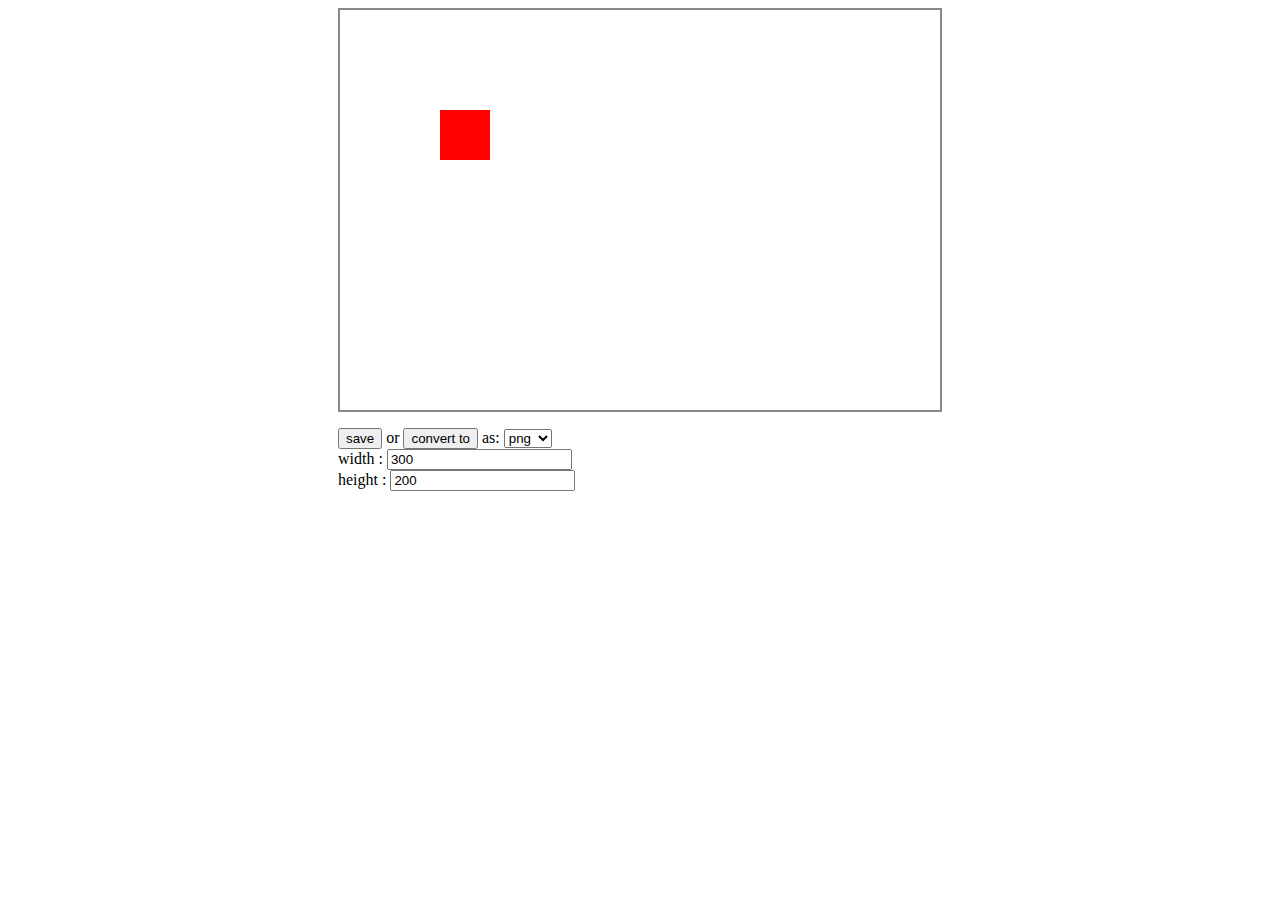
<file: canvas2image-master/index.html>
<!doctype html>
<html>
<meta charset="utf-8" />
<script src="canvas2image.js"></script>
<style>
    .doc {
        width: 604px;
        margin: 0 auto;
    }
    canvas {
        display: block;
        border: 2px solid #888;
    }
</style>
<body>
<div class="doc">
    <canvas width="600" height="400" id="cvs"></canvas>
    <div>
        <p>
            <button id="save">save</button> or <button id="convert">convert to</button> as: 
            <select id="sel">
                <option value="png">png</option>
                <option value="jpeg">jpeg</option>
                <option value="bmp">bmp</option>
            </select><br/>
            width : <input type="number" value="300" id="imgW" /><br/>
            height : <input type="number" value="200" id="imgH" />
        </p>

    </div>
    <div id="imgs">
        
    </div>
</div>
<script>
    var canvas, ctx, bMouseIsDown = false, iLastX, iLastY,
        $save, $imgs,
        $convert, $imgW, $imgH,
        $sel;
    function init () {
        canvas = document.getElementById('cvs');
        ctx = canvas.getContext('2d');
        $save = document.getElementById('save');
        $convert = document.getElementById('convert');
        $sel = document.getElementById('sel');
        $imgs = document.getElementById('imgs');
        $imgW = document.getElementById('imgW');
        $imgH = document.getElementById('imgH');
        bind();
        draw();
    }
    function bind () {
        canvas.onmousedown = function(e) {
            bMouseIsDown = true;
            iLastX = e.clientX - canvas.offsetLeft + (window.pageXOffset||document.body.scrollLeft||document.documentElement.scrollLeft);
            iLastY = e.clientY - canvas.offsetTop + (window.pageYOffset||document.body.scrollTop||document.documentElement.scrollTop);
        }
        canvas.onmouseup = function() {
            bMouseIsDown = false;
            iLastX = -1;
            iLastY = -1;
        }
        canvas.onmousemove = function(e) {
            if (bMouseIsDown) {
                var iX = e.clientX - canvas.offsetLeft + (window.pageXOffset||document.body.scrollLeft||document.documentElement.scrollLeft);
                var iY = e.clientY - canvas.offsetTop + (window.pageYOffset||document.body.scrollTop||document.documentElement.scrollTop);
                ctx.moveTo(iLastX, iLastY);
                ctx.lineTo(iX, iY);
                ctx.stroke();
                iLastX = iX;
                iLastY = iY;
            }
        };
        
        $save.onclick = function (e) {
            var type = $sel.value,
                w = $imgW.value,
                h = $imgH.value;
            Canvas2Image.saveAsImage(canvas, w, h, type);
        }
        $convert.onclick = function (e) {
            var type = $sel.value,
                w = $imgW.value,
                h = $imgH.value;
            $imgs.appendChild(Canvas2Image.convertToImage(canvas, w, h, type))
        }
        
    }
    function draw () {
        ctx.fillStyle = '#ffffff';
        ctx.fillRect(0, 0, 600, 400);
        ctx.fillStyle = 'red';
        ctx.fillRect(100, 100, 50, 50);
    }
    
    
    onload = init;
</script>
</body>
</html>
</file>
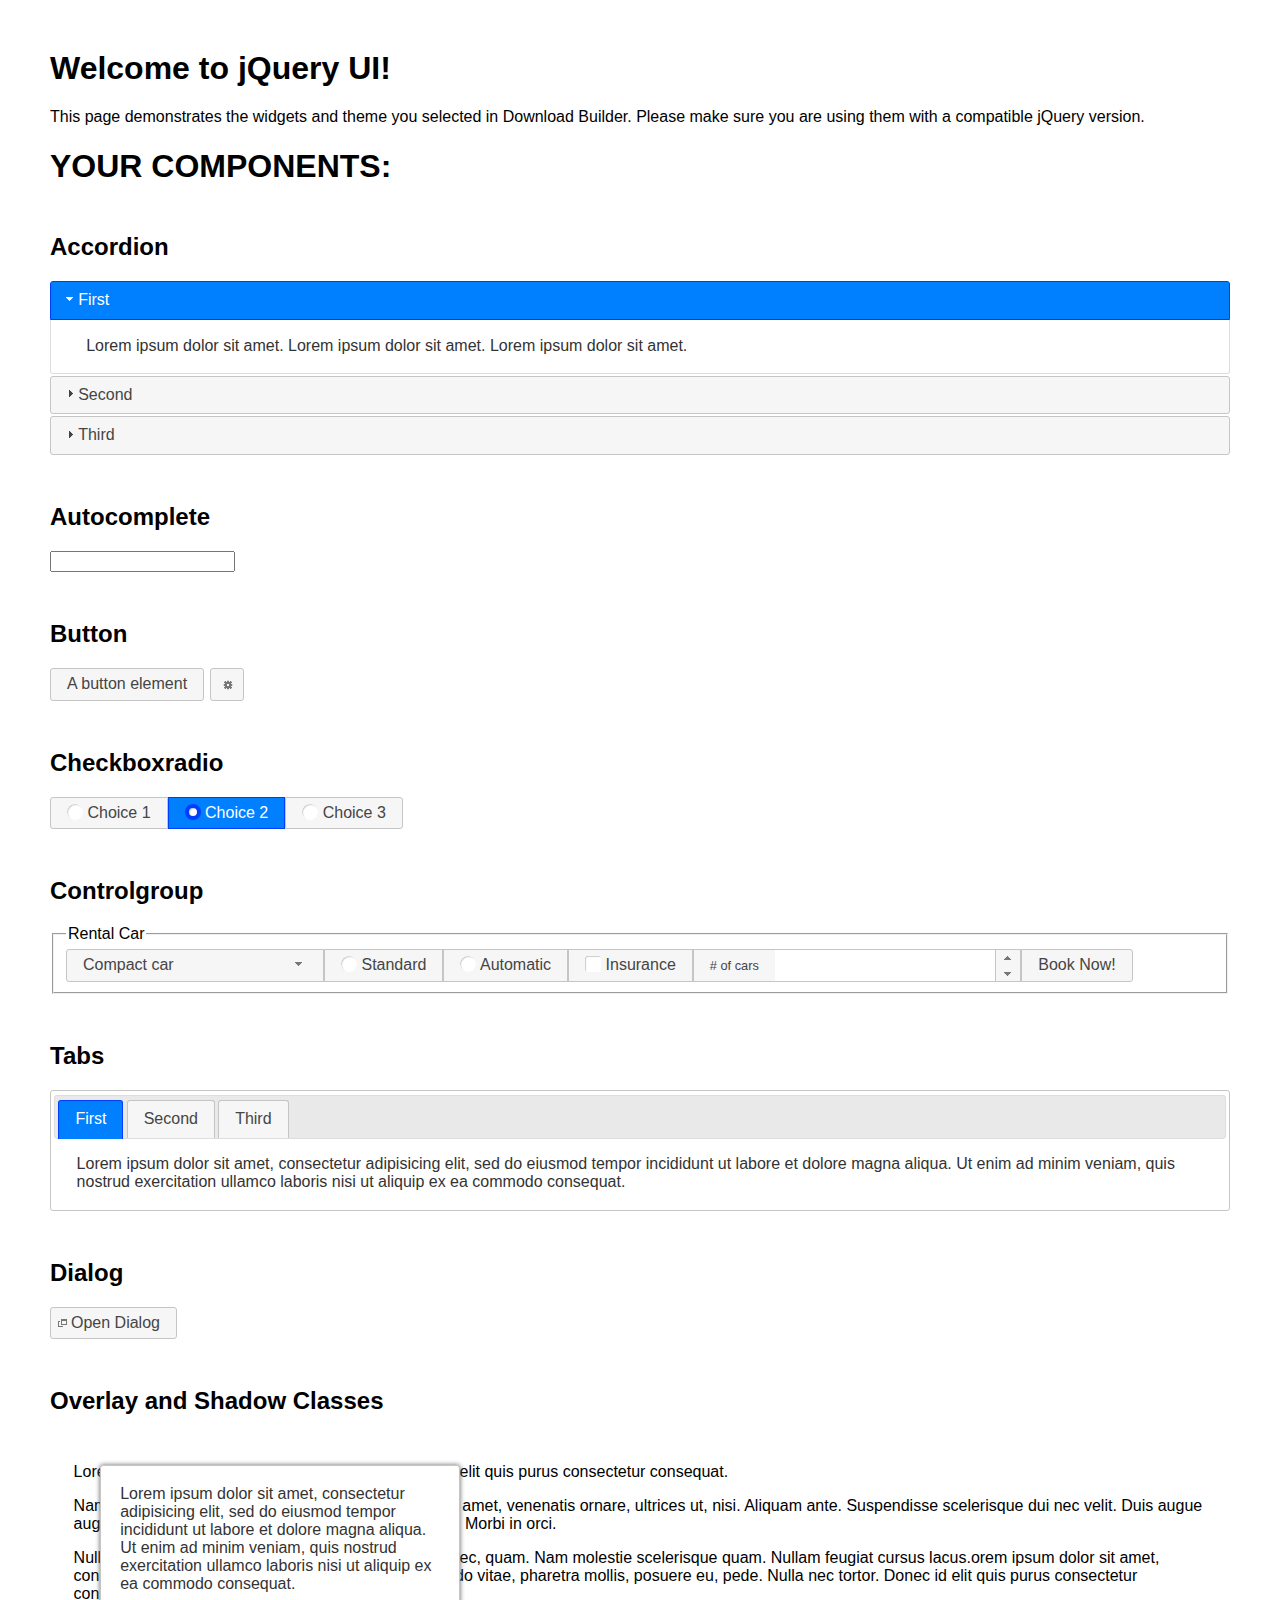
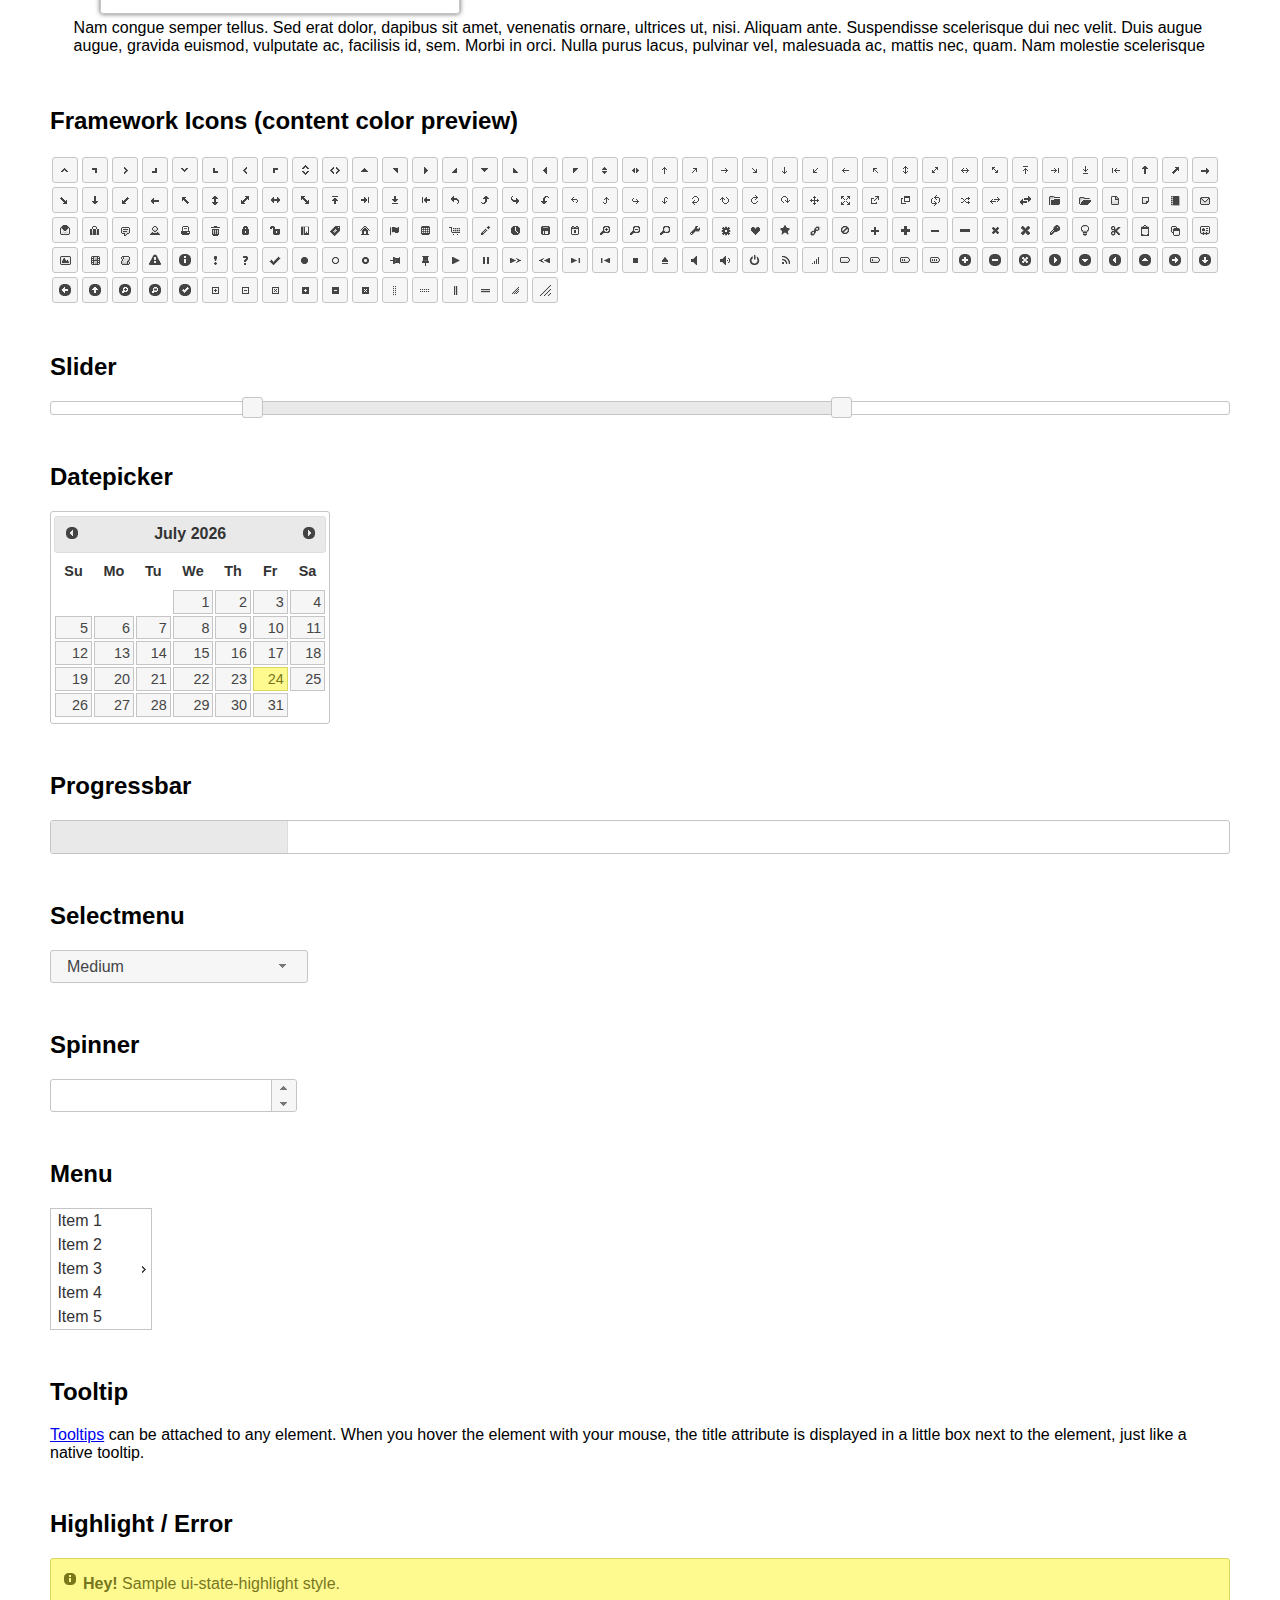
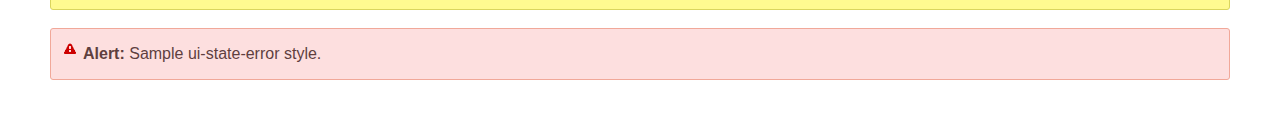
<file: jquery-ui-1.12.1/index.html>
<!doctype html>
<html lang="us">
<head>
	<meta charset="utf-8">
	<title>jQuery UI Example Page</title>
	<link href="jquery-ui.css" rel="stylesheet">
	<style>
	body{
		font-family: "Trebuchet MS", sans-serif;
		margin: 50px;
	}
	.demoHeaders {
		margin-top: 2em;
	}
	#dialog-link {
		padding: .4em 1em .4em 20px;
		text-decoration: none;
		position: relative;
	}
	#dialog-link span.ui-icon {
		margin: 0 5px 0 0;
		position: absolute;
		left: .2em;
		top: 50%;
		margin-top: -8px;
	}
	#icons {
		margin: 0;
		padding: 0;
	}
	#icons li {
		margin: 2px;
		position: relative;
		padding: 4px 0;
		cursor: pointer;
		float: left;
		list-style: none;
	}
	#icons span.ui-icon {
		float: left;
		margin: 0 4px;
	}
	.fakewindowcontain .ui-widget-overlay {
		position: absolute;
	}
	select {
		width: 200px;
	}
	</style>
</head>
<body>

<h1>Welcome to jQuery UI!</h1>

<div class="ui-widget">
	<p>This page demonstrates the widgets and theme you selected in Download Builder. Please make sure you are using them with a compatible jQuery version.</p>
</div>

<h1>YOUR COMPONENTS:</h1>


<!-- Accordion -->
<h2 class="demoHeaders">Accordion</h2>
<div id="accordion">
	<h3>First</h3>
	<div>Lorem ipsum dolor sit amet. Lorem ipsum dolor sit amet. Lorem ipsum dolor sit amet.</div>
	<h3>Second</h3>
	<div>Phasellus mattis tincidunt nibh.</div>
	<h3>Third</h3>
	<div>Nam dui erat, auctor a, dignissim quis.</div>
</div>



<!-- Autocomplete -->
<h2 class="demoHeaders">Autocomplete</h2>
<div>
	<input id="autocomplete" title="type &quot;a&quot;">
</div>



<!-- Button -->
<h2 class="demoHeaders">Button</h2>
<button id="button">A button element</button>
<button id="button-icon">An icon-only button</button>



<!-- Checkboxradio -->
<h2 class="demoHeaders">Checkboxradio</h2>
<form style="margin-top: 1em;">
	<div id="radioset">
		<input type="radio" id="radio1" name="radio"><label for="radio1">Choice 1</label>
		<input type="radio" id="radio2" name="radio" checked="checked"><label for="radio2">Choice 2</label>
		<input type="radio" id="radio3" name="radio"><label for="radio3">Choice 3</label>
	</div>
</form>



<!-- Controlgroup -->
<h2 class="demoHeaders">Controlgroup</h2>
<fieldset>
	<legend>Rental Car</legend>
	<div id="controlgroup">
		<select id="car-type">
			<option>Compact car</option>
			<option>Midsize car</option>
			<option>Full size car</option>
			<option>SUV</option>
			<option>Luxury</option>
			<option>Truck</option>
			<option>Van</option>
		</select>
		<label for="transmission-standard">Standard</label>
		<input type="radio" name="transmission" id="transmission-standard">
		<label for="transmission-automatic">Automatic</label>
		<input type="radio" name="transmission" id="transmission-automatic">
		<label for="insurance">Insurance</label>
		<input type="checkbox" name="insurance" id="insurance">
		<label for="horizontal-spinner" class="ui-controlgroup-label"># of cars</label>
		<input id="horizontal-spinner" class="ui-spinner-input">
		<button>Book Now!</button>
	</div>
</fieldset>



<!-- Tabs -->
<h2 class="demoHeaders">Tabs</h2>
<div id="tabs">
	<ul>
		<li><a href="#tabs-1">First</a></li>
		<li><a href="#tabs-2">Second</a></li>
		<li><a href="#tabs-3">Third</a></li>
	</ul>
	<div id="tabs-1">Lorem ipsum dolor sit amet, consectetur adipisicing elit, sed do eiusmod tempor incididunt ut labore et dolore magna aliqua. Ut enim ad minim veniam, quis nostrud exercitation ullamco laboris nisi ut aliquip ex ea commodo consequat.</div>
	<div id="tabs-2">Phasellus mattis tincidunt nibh. Cras orci urna, blandit id, pretium vel, aliquet ornare, felis. Maecenas scelerisque sem non nisl. Fusce sed lorem in enim dictum bibendum.</div>
	<div id="tabs-3">Nam dui erat, auctor a, dignissim quis, sollicitudin eu, felis. Pellentesque nisi urna, interdum eget, sagittis et, consequat vestibulum, lacus. Mauris porttitor ullamcorper augue.</div>
</div>



<h2 class="demoHeaders">Dialog</h2>
<p>
	<button id="dialog-link" class="ui-button ui-corner-all ui-widget">
		<span class="ui-icon ui-icon-newwin"></span>Open Dialog
	</button>
</p>

<h2 class="demoHeaders">Overlay and Shadow Classes</h2>
<div style="position: relative; width: 96%; height: 200px; padding:1% 2%; overflow:hidden;" class="fakewindowcontain">
	<p>Lorem ipsum dolor sit amet,  Nulla nec tortor. Donec id elit quis purus consectetur consequat. </p><p>Nam congue semper tellus. Sed erat dolor, dapibus sit amet, venenatis ornare, ultrices ut, nisi. Aliquam ante. Suspendisse scelerisque dui nec velit. Duis augue augue, gravida euismod, vulputate ac, facilisis id, sem. Morbi in orci. </p><p>Nulla purus lacus, pulvinar vel, malesuada ac, mattis nec, quam. Nam molestie scelerisque quam. Nullam feugiat cursus lacus.orem ipsum dolor sit amet, consectetur adipiscing elit. Donec libero risus, commodo vitae, pharetra mollis, posuere eu, pede. Nulla nec tortor. Donec id elit quis purus consectetur consequat. </p><p>Nam congue semper tellus. Sed erat dolor, dapibus sit amet, venenatis ornare, ultrices ut, nisi. Aliquam ante. Suspendisse scelerisque dui nec velit. Duis augue augue, gravida euismod, vulputate ac, facilisis id, sem. Morbi in orci. Nulla purus lacus, pulvinar vel, malesuada ac, mattis nec, quam. Nam molestie scelerisque quam. </p><p>Nullam feugiat cursus lacus.orem ipsum dolor sit amet, consectetur adipiscing elit. Donec libero risus, commodo vitae, pharetra mollis, posuere eu, pede. Nulla nec tortor. Donec id elit quis purus consectetur consequat. Nam congue semper tellus. Sed erat dolor, dapibus sit amet, venenatis ornare, ultrices ut, nisi. Aliquam ante. </p><p>Suspendisse scelerisque dui nec velit. Duis augue augue, gravida euismod, vulputate ac, facilisis id, sem. Morbi in orci. Nulla purus lacus, pulvinar vel, malesuada ac, mattis nec, quam. Nam molestie scelerisque quam. Nullam feugiat cursus lacus.orem ipsum dolor sit amet, consectetur adipiscing elit. Donec libero risus, commodo vitae, pharetra mollis, posuere eu, pede. Nulla nec tortor. Donec id elit quis purus consectetur consequat. Nam congue semper tellus. Sed erat dolor, dapibus sit amet, venenatis ornare, ultrices ut, nisi. </p>

	<!-- ui-dialog -->
	<div class="ui-widget-overlay ui-front"></div>
	<div style="position: absolute; width: 320px; left: 50px; top: 30px; padding: 1.2em" class="ui-widget ui-front ui-widget-content ui-corner-all ui-widget-shadow">
		Lorem ipsum dolor sit amet, consectetur adipisicing elit, sed do eiusmod tempor incididunt ut labore et dolore magna aliqua. Ut enim ad minim veniam, quis nostrud exercitation ullamco laboris nisi ut aliquip ex ea commodo consequat.
	</div>

</div>

<!-- ui-dialog -->
<div id="dialog" title="Dialog Title">
	<p>Lorem ipsum dolor sit amet, consectetur adipisicing elit, sed do eiusmod tempor incididunt ut labore et dolore magna aliqua. Ut enim ad minim veniam, quis nostrud exercitation ullamco laboris nisi ut aliquip ex ea commodo consequat.</p>
</div>



<h2 class="demoHeaders">Framework Icons (content color preview)</h2>
<ul id="icons" class="ui-widget ui-helper-clearfix">
	<li class="ui-state-default ui-corner-all" title=".ui-icon-caret-1-n"><span class="ui-icon ui-icon-caret-1-n"></span></li>
	<li class="ui-state-default ui-corner-all" title=".ui-icon-caret-1-ne"><span class="ui-icon ui-icon-caret-1-ne"></span></li>
	<li class="ui-state-default ui-corner-all" title=".ui-icon-caret-1-e"><span class="ui-icon ui-icon-caret-1-e"></span></li>
	<li class="ui-state-default ui-corner-all" title=".ui-icon-caret-1-se"><span class="ui-icon ui-icon-caret-1-se"></span></li>
	<li class="ui-state-default ui-corner-all" title=".ui-icon-caret-1-s"><span class="ui-icon ui-icon-caret-1-s"></span></li>
	<li class="ui-state-default ui-corner-all" title=".ui-icon-caret-1-sw"><span class="ui-icon ui-icon-caret-1-sw"></span></li>
	<li class="ui-state-default ui-corner-all" title=".ui-icon-caret-1-w"><span class="ui-icon ui-icon-caret-1-w"></span></li>
	<li class="ui-state-default ui-corner-all" title=".ui-icon-caret-1-nw"><span class="ui-icon ui-icon-caret-1-nw"></span></li>
	<li class="ui-state-default ui-corner-all" title=".ui-icon-caret-2-n-s"><span class="ui-icon ui-icon-caret-2-n-s"></span></li>
	<li class="ui-state-default ui-corner-all" title=".ui-icon-caret-2-e-w"><span class="ui-icon ui-icon-caret-2-e-w"></span></li>
	<li class="ui-state-default ui-corner-all" title=".ui-icon-triangle-1-n"><span class="ui-icon ui-icon-triangle-1-n"></span></li>
	<li class="ui-state-default ui-corner-all" title=".ui-icon-triangle-1-ne"><span class="ui-icon ui-icon-triangle-1-ne"></span></li>
	<li class="ui-state-default ui-corner-all" title=".ui-icon-triangle-1-e"><span class="ui-icon ui-icon-triangle-1-e"></span></li>
	<li class="ui-state-default ui-corner-all" title=".ui-icon-triangle-1-se"><span class="ui-icon ui-icon-triangle-1-se"></span></li>
	<li class="ui-state-default ui-corner-all" title=".ui-icon-triangle-1-s"><span class="ui-icon ui-icon-triangle-1-s"></span></li>
	<li class="ui-state-default ui-corner-all" title=".ui-icon-triangle-1-sw"><span class="ui-icon ui-icon-triangle-1-sw"></span></li>
	<li class="ui-state-default ui-corner-all" title=".ui-icon-triangle-1-w"><span class="ui-icon ui-icon-triangle-1-w"></span></li>
	<li class="ui-state-default ui-corner-all" title=".ui-icon-triangle-1-nw"><span class="ui-icon ui-icon-triangle-1-nw"></span></li>
	<li class="ui-state-default ui-corner-all" title=".ui-icon-triangle-2-n-s"><span class="ui-icon ui-icon-triangle-2-n-s"></span></li>
	<li class="ui-state-default ui-corner-all" title=".ui-icon-triangle-2-e-w"><span class="ui-icon ui-icon-triangle-2-e-w"></span></li>
	<li class="ui-state-default ui-corner-all" title=".ui-icon-arrow-1-n"><span class="ui-icon ui-icon-arrow-1-n"></span></li>
	<li class="ui-state-default ui-corner-all" title=".ui-icon-arrow-1-ne"><span class="ui-icon ui-icon-arrow-1-ne"></span></li>
	<li class="ui-state-default ui-corner-all" title=".ui-icon-arrow-1-e"><span class="ui-icon ui-icon-arrow-1-e"></span></li>
	<li class="ui-state-default ui-corner-all" title=".ui-icon-arrow-1-se"><span class="ui-icon ui-icon-arrow-1-se"></span></li>
	<li class="ui-state-default ui-corner-all" title=".ui-icon-arrow-1-s"><span class="ui-icon ui-icon-arrow-1-s"></span></li>
	<li class="ui-state-default ui-corner-all" title=".ui-icon-arrow-1-sw"><span class="ui-icon ui-icon-arrow-1-sw"></span></li>
	<li class="ui-state-default ui-corner-all" title=".ui-icon-arrow-1-w"><span class="ui-icon ui-icon-arrow-1-w"></span></li>
	<li class="ui-state-default ui-corner-all" title=".ui-icon-arrow-1-nw"><span class="ui-icon ui-icon-arrow-1-nw"></span></li>
	<li class="ui-state-default ui-corner-all" title=".ui-icon-arrow-2-n-s"><span class="ui-icon ui-icon-arrow-2-n-s"></span></li>
	<li class="ui-state-default ui-corner-all" title=".ui-icon-arrow-2-ne-sw"><span class="ui-icon ui-icon-arrow-2-ne-sw"></span></li>
	<li class="ui-state-default ui-corner-all" title=".ui-icon-arrow-2-e-w"><span class="ui-icon ui-icon-arrow-2-e-w"></span></li>
	<li class="ui-state-default ui-corner-all" title=".ui-icon-arrow-2-se-nw"><span class="ui-icon ui-icon-arrow-2-se-nw"></span></li>
	<li class="ui-state-default ui-corner-all" title=".ui-icon-arrowstop-1-n"><span class="ui-icon ui-icon-arrowstop-1-n"></span></li>
	<li class="ui-state-default ui-corner-all" title=".ui-icon-arrowstop-1-e"><span class="ui-icon ui-icon-arrowstop-1-e"></span></li>
	<li class="ui-state-default ui-corner-all" title=".ui-icon-arrowstop-1-s"><span class="ui-icon ui-icon-arrowstop-1-s"></span></li>
	<li class="ui-state-default ui-corner-all" title=".ui-icon-arrowstop-1-w"><span class="ui-icon ui-icon-arrowstop-1-w"></span></li>
	<li class="ui-state-default ui-corner-all" title=".ui-icon-arrowthick-1-n"><span class="ui-icon ui-icon-arrowthick-1-n"></span></li>
	<li class="ui-state-default ui-corner-all" title=".ui-icon-arrowthick-1-ne"><span class="ui-icon ui-icon-arrowthick-1-ne"></span></li>
	<li class="ui-state-default ui-corner-all" title=".ui-icon-arrowthick-1-e"><span class="ui-icon ui-icon-arrowthick-1-e"></span></li>
	<li class="ui-state-default ui-corner-all" title=".ui-icon-arrowthick-1-se"><span class="ui-icon ui-icon-arrowthick-1-se"></span></li>
	<li class="ui-state-default ui-corner-all" title=".ui-icon-arrowthick-1-s"><span class="ui-icon ui-icon-arrowthick-1-s"></span></li>
	<li class="ui-state-default ui-corner-all" title=".ui-icon-arrowthick-1-sw"><span class="ui-icon ui-icon-arrowthick-1-sw"></span></li>
	<li class="ui-state-default ui-corner-all" title=".ui-icon-arrowthick-1-w"><span class="ui-icon ui-icon-arrowthick-1-w"></span></li>
	<li class="ui-state-default ui-corner-all" title=".ui-icon-arrowthick-1-nw"><span class="ui-icon ui-icon-arrowthick-1-nw"></span></li>
	<li class="ui-state-default ui-corner-all" title=".ui-icon-arrowthick-2-n-s"><span class="ui-icon ui-icon-arrowthick-2-n-s"></span></li>
	<li class="ui-state-default ui-corner-all" title=".ui-icon-arrowthick-2-ne-sw"><span class="ui-icon ui-icon-arrowthick-2-ne-sw"></span></li>
	<li class="ui-state-default ui-corner-all" title=".ui-icon-arrowthick-2-e-w"><span class="ui-icon ui-icon-arrowthick-2-e-w"></span></li>
	<li class="ui-state-default ui-corner-all" title=".ui-icon-arrowthick-2-se-nw"><span class="ui-icon ui-icon-arrowthick-2-se-nw"></span></li>
	<li class="ui-state-default ui-corner-all" title=".ui-icon-arrowthickstop-1-n"><span class="ui-icon ui-icon-arrowthickstop-1-n"></span></li>
	<li class="ui-state-default ui-corner-all" title=".ui-icon-arrowthickstop-1-e"><span class="ui-icon ui-icon-arrowthickstop-1-e"></span></li>
	<li class="ui-state-default ui-corner-all" title=".ui-icon-arrowthickstop-1-s"><span class="ui-icon ui-icon-arrowthickstop-1-s"></span></li>
	<li class="ui-state-default ui-corner-all" title=".ui-icon-arrowthickstop-1-w"><span class="ui-icon ui-icon-arrowthickstop-1-w"></span></li>
	<li class="ui-state-default ui-corner-all" title=".ui-icon-arrowreturnthick-1-w"><span class="ui-icon ui-icon-arrowreturnthick-1-w"></span></li>
	<li class="ui-state-default ui-corner-all" title=".ui-icon-arrowreturnthick-1-n"><span class="ui-icon ui-icon-arrowreturnthick-1-n"></span></li>
	<li class="ui-state-default ui-corner-all" title=".ui-icon-arrowreturnthick-1-e"><span class="ui-icon ui-icon-arrowreturnthick-1-e"></span></li>
	<li class="ui-state-default ui-corner-all" title=".ui-icon-arrowreturnthick-1-s"><span class="ui-icon ui-icon-arrowreturnthick-1-s"></span></li>
	<li class="ui-state-default ui-corner-all" title=".ui-icon-arrowreturn-1-w"><span class="ui-icon ui-icon-arrowreturn-1-w"></span></li>
	<li class="ui-state-default ui-corner-all" title=".ui-icon-arrowreturn-1-n"><span class="ui-icon ui-icon-arrowreturn-1-n"></span></li>
	<li class="ui-state-default ui-corner-all" title=".ui-icon-arrowreturn-1-e"><span class="ui-icon ui-icon-arrowreturn-1-e"></span></li>
	<li class="ui-state-default ui-corner-all" title=".ui-icon-arrowreturn-1-s"><span class="ui-icon ui-icon-arrowreturn-1-s"></span></li>
	<li class="ui-state-default ui-corner-all" title=".ui-icon-arrowrefresh-1-w"><span class="ui-icon ui-icon-arrowrefresh-1-w"></span></li>
	<li class="ui-state-default ui-corner-all" title=".ui-icon-arrowrefresh-1-n"><span class="ui-icon ui-icon-arrowrefresh-1-n"></span></li>
	<li class="ui-state-default ui-corner-all" title=".ui-icon-arrowrefresh-1-e"><span class="ui-icon ui-icon-arrowrefresh-1-e"></span></li>
	<li class="ui-state-default ui-corner-all" title=".ui-icon-arrowrefresh-1-s"><span class="ui-icon ui-icon-arrowrefresh-1-s"></span></li>
	<li class="ui-state-default ui-corner-all" title=".ui-icon-arrow-4"><span class="ui-icon ui-icon-arrow-4"></span></li>
	<li class="ui-state-default ui-corner-all" title=".ui-icon-arrow-4-diag"><span class="ui-icon ui-icon-arrow-4-diag"></span></li>
	<li class="ui-state-default ui-corner-all" title=".ui-icon-extlink"><span class="ui-icon ui-icon-extlink"></span></li>
	<li class="ui-state-default ui-corner-all" title=".ui-icon-newwin"><span class="ui-icon ui-icon-newwin"></span></li>
	<li class="ui-state-default ui-corner-all" title=".ui-icon-refresh"><span class="ui-icon ui-icon-refresh"></span></li>
	<li class="ui-state-default ui-corner-all" title=".ui-icon-shuffle"><span class="ui-icon ui-icon-shuffle"></span></li>
	<li class="ui-state-default ui-corner-all" title=".ui-icon-transfer-e-w"><span class="ui-icon ui-icon-transfer-e-w"></span></li>
	<li class="ui-state-default ui-corner-all" title=".ui-icon-transferthick-e-w"><span class="ui-icon ui-icon-transferthick-e-w"></span></li>
	<li class="ui-state-default ui-corner-all" title=".ui-icon-folder-collapsed"><span class="ui-icon ui-icon-folder-collapsed"></span></li>
	<li class="ui-state-default ui-corner-all" title=".ui-icon-folder-open"><span class="ui-icon ui-icon-folder-open"></span></li>
	<li class="ui-state-default ui-corner-all" title=".ui-icon-document"><span class="ui-icon ui-icon-document"></span></li>
	<li class="ui-state-default ui-corner-all" title=".ui-icon-document-b"><span class="ui-icon ui-icon-document-b"></span></li>
	<li class="ui-state-default ui-corner-all" title=".ui-icon-note"><span class="ui-icon ui-icon-note"></span></li>
	<li class="ui-state-default ui-corner-all" title=".ui-icon-mail-closed"><span class="ui-icon ui-icon-mail-closed"></span></li>
	<li class="ui-state-default ui-corner-all" title=".ui-icon-mail-open"><span class="ui-icon ui-icon-mail-open"></span></li>
	<li class="ui-state-default ui-corner-all" title=".ui-icon-suitcase"><span class="ui-icon ui-icon-suitcase"></span></li>
	<li class="ui-state-default ui-corner-all" title=".ui-icon-comment"><span class="ui-icon ui-icon-comment"></span></li>
	<li class="ui-state-default ui-corner-all" title=".ui-icon-person"><span class="ui-icon ui-icon-person"></span></li>
	<li class="ui-state-default ui-corner-all" title=".ui-icon-print"><span class="ui-icon ui-icon-print"></span></li>
	<li class="ui-state-default ui-corner-all" title=".ui-icon-trash"><span class="ui-icon ui-icon-trash"></span></li>
	<li class="ui-state-default ui-corner-all" title=".ui-icon-locked"><span class="ui-icon ui-icon-locked"></span></li>
	<li class="ui-state-default ui-corner-all" title=".ui-icon-unlocked"><span class="ui-icon ui-icon-unlocked"></span></li>
	<li class="ui-state-default ui-corner-all" title=".ui-icon-bookmark"><span class="ui-icon ui-icon-bookmark"></span></li>
	<li class="ui-state-default ui-corner-all" title=".ui-icon-tag"><span class="ui-icon ui-icon-tag"></span></li>
	<li class="ui-state-default ui-corner-all" title=".ui-icon-home"><span class="ui-icon ui-icon-home"></span></li>
	<li class="ui-state-default ui-corner-all" title=".ui-icon-flag"><span class="ui-icon ui-icon-flag"></span></li>
	<li class="ui-state-default ui-corner-all" title=".ui-icon-calculator"><span class="ui-icon ui-icon-calculator"></span></li>
	<li class="ui-state-default ui-corner-all" title=".ui-icon-cart"><span class="ui-icon ui-icon-cart"></span></li>
	<li class="ui-state-default ui-corner-all" title=".ui-icon-pencil"><span class="ui-icon ui-icon-pencil"></span></li>
	<li class="ui-state-default ui-corner-all" title=".ui-icon-clock"><span class="ui-icon ui-icon-clock"></span></li>
	<li class="ui-state-default ui-corner-all" title=".ui-icon-disk"><span class="ui-icon ui-icon-disk"></span></li>
	<li class="ui-state-default ui-corner-all" title=".ui-icon-calendar"><span class="ui-icon ui-icon-calendar"></span></li>
	<li class="ui-state-default ui-corner-all" title=".ui-icon-zoomin"><span class="ui-icon ui-icon-zoomin"></span></li>
	<li class="ui-state-default ui-corner-all" title=".ui-icon-zoomout"><span class="ui-icon ui-icon-zoomout"></span></li>
	<li class="ui-state-default ui-corner-all" title=".ui-icon-search"><span class="ui-icon ui-icon-search"></span></li>
	<li class="ui-state-default ui-corner-all" title=".ui-icon-wrench"><span class="ui-icon ui-icon-wrench"></span></li>
	<li class="ui-state-default ui-corner-all" title=".ui-icon-gear"><span class="ui-icon ui-icon-gear"></span></li>
	<li class="ui-state-default ui-corner-all" title=".ui-icon-heart"><span class="ui-icon ui-icon-heart"></span></li>
	<li class="ui-state-default ui-corner-all" title=".ui-icon-star"><span class="ui-icon ui-icon-star"></span></li>
	<li class="ui-state-default ui-corner-all" title=".ui-icon-link"><span class="ui-icon ui-icon-link"></span></li>
	<li class="ui-state-default ui-corner-all" title=".ui-icon-cancel"><span class="ui-icon ui-icon-cancel"></span></li>
	<li class="ui-state-default ui-corner-all" title=".ui-icon-plus"><span class="ui-icon ui-icon-plus"></span></li>
	<li class="ui-state-default ui-corner-all" title=".ui-icon-plusthick"><span class="ui-icon ui-icon-plusthick"></span></li>
	<li class="ui-state-default ui-corner-all" title=".ui-icon-minus"><span class="ui-icon ui-icon-minus"></span></li>
	<li class="ui-state-default ui-corner-all" title=".ui-icon-minusthick"><span class="ui-icon ui-icon-minusthick"></span></li>
	<li class="ui-state-default ui-corner-all" title=".ui-icon-close"><span class="ui-icon ui-icon-close"></span></li>
	<li class="ui-state-default ui-corner-all" title=".ui-icon-closethick"><span class="ui-icon ui-icon-closethick"></span></li>
	<li class="ui-state-default ui-corner-all" title=".ui-icon-key"><span class="ui-icon ui-icon-key"></span></li>
	<li class="ui-state-default ui-corner-all" title=".ui-icon-lightbulb"><span class="ui-icon ui-icon-lightbulb"></span></li>
	<li class="ui-state-default ui-corner-all" title=".ui-icon-scissors"><span class="ui-icon ui-icon-scissors"></span></li>
	<li class="ui-state-default ui-corner-all" title=".ui-icon-clipboard"><span class="ui-icon ui-icon-clipboard"></span></li>
	<li class="ui-state-default ui-corner-all" title=".ui-icon-copy"><span class="ui-icon ui-icon-copy"></span></li>
	<li class="ui-state-default ui-corner-all" title=".ui-icon-contact"><span class="ui-icon ui-icon-contact"></span></li>
	<li class="ui-state-default ui-corner-all" title=".ui-icon-image"><span class="ui-icon ui-icon-image"></span></li>
	<li class="ui-state-default ui-corner-all" title=".ui-icon-video"><span class="ui-icon ui-icon-video"></span></li>
	<li class="ui-state-default ui-corner-all" title=".ui-icon-script"><span class="ui-icon ui-icon-script"></span></li>
	<li class="ui-state-default ui-corner-all" title=".ui-icon-alert"><span class="ui-icon ui-icon-alert"></span></li>
	<li class="ui-state-default ui-corner-all" title=".ui-icon-info"><span class="ui-icon ui-icon-info"></span></li>
	<li class="ui-state-default ui-corner-all" title=".ui-icon-notice"><span class="ui-icon ui-icon-notice"></span></li>
	<li class="ui-state-default ui-corner-all" title=".ui-icon-help"><span class="ui-icon ui-icon-help"></span></li>
	<li class="ui-state-default ui-corner-all" title=".ui-icon-check"><span class="ui-icon ui-icon-check"></span></li>
	<li class="ui-state-default ui-corner-all" title=".ui-icon-bullet"><span class="ui-icon ui-icon-bullet"></span></li>
	<li class="ui-state-default ui-corner-all" title=".ui-icon-radio-off"><span class="ui-icon ui-icon-radio-off"></span></li>
	<li class="ui-state-default ui-corner-all" title=".ui-icon-radio-on"><span class="ui-icon ui-icon-radio-on"></span></li>
	<li class="ui-state-default ui-corner-all" title=".ui-icon-pin-w"><span class="ui-icon ui-icon-pin-w"></span></li>
	<li class="ui-state-default ui-corner-all" title=".ui-icon-pin-s"><span class="ui-icon ui-icon-pin-s"></span></li>
	<li class="ui-state-default ui-corner-all" title=".ui-icon-play"><span class="ui-icon ui-icon-play"></span></li>
	<li class="ui-state-default ui-corner-all" title=".ui-icon-pause"><span class="ui-icon ui-icon-pause"></span></li>
	<li class="ui-state-default ui-corner-all" title=".ui-icon-seek-next"><span class="ui-icon ui-icon-seek-next"></span></li>
	<li class="ui-state-default ui-corner-all" title=".ui-icon-seek-prev"><span class="ui-icon ui-icon-seek-prev"></span></li>
	<li class="ui-state-default ui-corner-all" title=".ui-icon-seek-end"><span class="ui-icon ui-icon-seek-end"></span></li>
	<li class="ui-state-default ui-corner-all" title=".ui-icon-seek-first"><span class="ui-icon ui-icon-seek-first"></span></li>
	<li class="ui-state-default ui-corner-all" title=".ui-icon-stop"><span class="ui-icon ui-icon-stop"></span></li>
	<li class="ui-state-default ui-corner-all" title=".ui-icon-eject"><span class="ui-icon ui-icon-eject"></span></li>
	<li class="ui-state-default ui-corner-all" title=".ui-icon-volume-off"><span class="ui-icon ui-icon-volume-off"></span></li>
	<li class="ui-state-default ui-corner-all" title=".ui-icon-volume-on"><span class="ui-icon ui-icon-volume-on"></span></li>
	<li class="ui-state-default ui-corner-all" title=".ui-icon-power"><span class="ui-icon ui-icon-power"></span></li>
	<li class="ui-state-default ui-corner-all" title=".ui-icon-signal-diag"><span class="ui-icon ui-icon-signal-diag"></span></li>
	<li class="ui-state-default ui-corner-all" title=".ui-icon-signal"><span class="ui-icon ui-icon-signal"></span></li>
	<li class="ui-state-default ui-corner-all" title=".ui-icon-battery-0"><span class="ui-icon ui-icon-battery-0"></span></li>
	<li class="ui-state-default ui-corner-all" title=".ui-icon-battery-1"><span class="ui-icon ui-icon-battery-1"></span></li>
	<li class="ui-state-default ui-corner-all" title=".ui-icon-battery-2"><span class="ui-icon ui-icon-battery-2"></span></li>
	<li class="ui-state-default ui-corner-all" title=".ui-icon-battery-3"><span class="ui-icon ui-icon-battery-3"></span></li>
	<li class="ui-state-default ui-corner-all" title=".ui-icon-circle-plus"><span class="ui-icon ui-icon-circle-plus"></span></li>
	<li class="ui-state-default ui-corner-all" title=".ui-icon-circle-minus"><span class="ui-icon ui-icon-circle-minus"></span></li>
	<li class="ui-state-default ui-corner-all" title=".ui-icon-circle-close"><span class="ui-icon ui-icon-circle-close"></span></li>
	<li class="ui-state-default ui-corner-all" title=".ui-icon-circle-triangle-e"><span class="ui-icon ui-icon-circle-triangle-e"></span></li>
	<li class="ui-state-default ui-corner-all" title=".ui-icon-circle-triangle-s"><span class="ui-icon ui-icon-circle-triangle-s"></span></li>
	<li class="ui-state-default ui-corner-all" title=".ui-icon-circle-triangle-w"><span class="ui-icon ui-icon-circle-triangle-w"></span></li>
	<li class="ui-state-default ui-corner-all" title=".ui-icon-circle-triangle-n"><span class="ui-icon ui-icon-circle-triangle-n"></span></li>
	<li class="ui-state-default ui-corner-all" title=".ui-icon-circle-arrow-e"><span class="ui-icon ui-icon-circle-arrow-e"></span></li>
	<li class="ui-state-default ui-corner-all" title=".ui-icon-circle-arrow-s"><span class="ui-icon ui-icon-circle-arrow-s"></span></li>
	<li class="ui-state-default ui-corner-all" title=".ui-icon-circle-arrow-w"><span class="ui-icon ui-icon-circle-arrow-w"></span></li>
	<li class="ui-state-default ui-corner-all" title=".ui-icon-circle-arrow-n"><span class="ui-icon ui-icon-circle-arrow-n"></span></li>
	<li class="ui-state-default ui-corner-all" title=".ui-icon-circle-zoomin"><span class="ui-icon ui-icon-circle-zoomin"></span></li>
	<li class="ui-state-default ui-corner-all" title=".ui-icon-circle-zoomout"><span class="ui-icon ui-icon-circle-zoomout"></span></li>
	<li class="ui-state-default ui-corner-all" title=".ui-icon-circle-check"><span class="ui-icon ui-icon-circle-check"></span></li>
	<li class="ui-state-default ui-corner-all" title=".ui-icon-circlesmall-plus"><span class="ui-icon ui-icon-circlesmall-plus"></span></li>
	<li class="ui-state-default ui-corner-all" title=".ui-icon-circlesmall-minus"><span class="ui-icon ui-icon-circlesmall-minus"></span></li>
	<li class="ui-state-default ui-corner-all" title=".ui-icon-circlesmall-close"><span class="ui-icon ui-icon-circlesmall-close"></span></li>
	<li class="ui-state-default ui-corner-all" title=".ui-icon-squaresmall-plus"><span class="ui-icon ui-icon-squaresmall-plus"></span></li>
	<li class="ui-state-default ui-corner-all" title=".ui-icon-squaresmall-minus"><span class="ui-icon ui-icon-squaresmall-minus"></span></li>
	<li class="ui-state-default ui-corner-all" title=".ui-icon-squaresmall-close"><span class="ui-icon ui-icon-squaresmall-close"></span></li>
	<li class="ui-state-default ui-corner-all" title=".ui-icon-grip-dotted-vertical"><span class="ui-icon ui-icon-grip-dotted-vertical"></span></li>
	<li class="ui-state-default ui-corner-all" title=".ui-icon-grip-dotted-horizontal"><span class="ui-icon ui-icon-grip-dotted-horizontal"></span></li>
	<li class="ui-state-default ui-corner-all" title=".ui-icon-grip-solid-vertical"><span class="ui-icon ui-icon-grip-solid-vertical"></span></li>
	<li class="ui-state-default ui-corner-all" title=".ui-icon-grip-solid-horizontal"><span class="ui-icon ui-icon-grip-solid-horizontal"></span></li>
	<li class="ui-state-default ui-corner-all" title=".ui-icon-gripsmall-diagonal-se"><span class="ui-icon ui-icon-gripsmall-diagonal-se"></span></li>
	<li class="ui-state-default ui-corner-all" title=".ui-icon-grip-diagonal-se"><span class="ui-icon ui-icon-grip-diagonal-se"></span></li>
</ul>


<!-- Slider -->
<h2 class="demoHeaders">Slider</h2>
<div id="slider"></div>



<!-- Datepicker -->
<h2 class="demoHeaders">Datepicker</h2>
<div id="datepicker"></div>



<!-- Progressbar -->
<h2 class="demoHeaders">Progressbar</h2>
<div id="progressbar"></div>



<!-- Progressbar -->
<h2 class="demoHeaders">Selectmenu</h2>
<select id="selectmenu">
	<option>Slower</option>
	<option>Slow</option>
	<option selected="selected">Medium</option>
	<option>Fast</option>
	<option>Faster</option>
</select>



<!-- Spinner -->
<h2 class="demoHeaders">Spinner</h2>
<input id="spinner">



<!-- Menu -->
<h2 class="demoHeaders">Menu</h2>
<ul style="width:100px;" id="menu">
	<li><div>Item 1</div></li>
	<li><div>Item 2</div></li>
	<li><div>Item 3</div>
		<ul>
			<li><div>Item 3-1</div></li>
			<li><div>Item 3-2</div></li>
			<li><div>Item 3-3</div></li>
			<li><div>Item 3-4</div></li>
			<li><div>Item 3-5</div></li>
		</ul>
	</li>
	<li><div>Item 4</div></li>
	<li><div>Item 5</div></li>
</ul>



<!-- Tooltip -->
<h2 class="demoHeaders">Tooltip</h2>
<p id="tooltip">
	<a href="#" title="That&apos;s what this widget is">Tooltips</a> can be attached to any element. When you hover
the element with your mouse, the title attribute is displayed in a little box next to the element, just like a native tooltip.
</p>


<!-- Highlight / Error -->
<h2 class="demoHeaders">Highlight / Error</h2>
<div class="ui-widget">
	<div class="ui-state-highlight ui-corner-all" style="margin-top: 20px; padding: 0 .7em;">
		<p><span class="ui-icon ui-icon-info" style="float: left; margin-right: .3em;"></span>
		<strong>Hey!</strong> Sample ui-state-highlight style.</p>
	</div>
</div>
<br>
<div class="ui-widget">
	<div class="ui-state-error ui-corner-all" style="padding: 0 .7em;">
		<p><span class="ui-icon ui-icon-alert" style="float: left; margin-right: .3em;"></span>
		<strong>Alert:</strong> Sample ui-state-error style.</p>
	</div>
</div>

<script src="external/jquery/jquery.js"></script>
<script src="jquery-ui.js"></script>
<script>

$( "#accordion" ).accordion();



var availableTags = [
	"ActionScript",
	"AppleScript",
	"Asp",
	"BASIC",
	"C",
	"C++",
	"Clojure",
	"COBOL",
	"ColdFusion",
	"Erlang",
	"Fortran",
	"Groovy",
	"Haskell",
	"Java",
	"JavaScript",
	"Lisp",
	"Perl",
	"PHP",
	"Python",
	"Ruby",
	"Scala",
	"Scheme"
];
$( "#autocomplete" ).autocomplete({
	source: availableTags
});



$( "#button" ).button();
$( "#button-icon" ).button({
	icon: "ui-icon-gear",
	showLabel: false
});



$( "#radioset" ).buttonset();



$( "#controlgroup" ).controlgroup();



$( "#tabs" ).tabs();



$( "#dialog" ).dialog({
	autoOpen: false,
	width: 400,
	buttons: [
		{
			text: "Ok",
			click: function() {
				$( this ).dialog( "close" );
			}
		},
		{
			text: "Cancel",
			click: function() {
				$( this ).dialog( "close" );
			}
		}
	]
});

// Link to open the dialog
$( "#dialog-link" ).click(function( event ) {
	$( "#dialog" ).dialog( "open" );
	event.preventDefault();
});



$( "#datepicker" ).datepicker({
	inline: true
});



$( "#slider" ).slider({
	range: true,
	values: [ 17, 67 ]
});



$( "#progressbar" ).progressbar({
	value: 20
});



$( "#spinner" ).spinner();



$( "#menu" ).menu();



$( "#tooltip" ).tooltip();



$( "#selectmenu" ).selectmenu();


// Hover states on the static widgets
$( "#dialog-link, #icons li" ).hover(
	function() {
		$( this ).addClass( "ui-state-hover" );
	},
	function() {
		$( this ).removeClass( "ui-state-hover" );
	}
);
</script>
</body>
</html>
</file>
